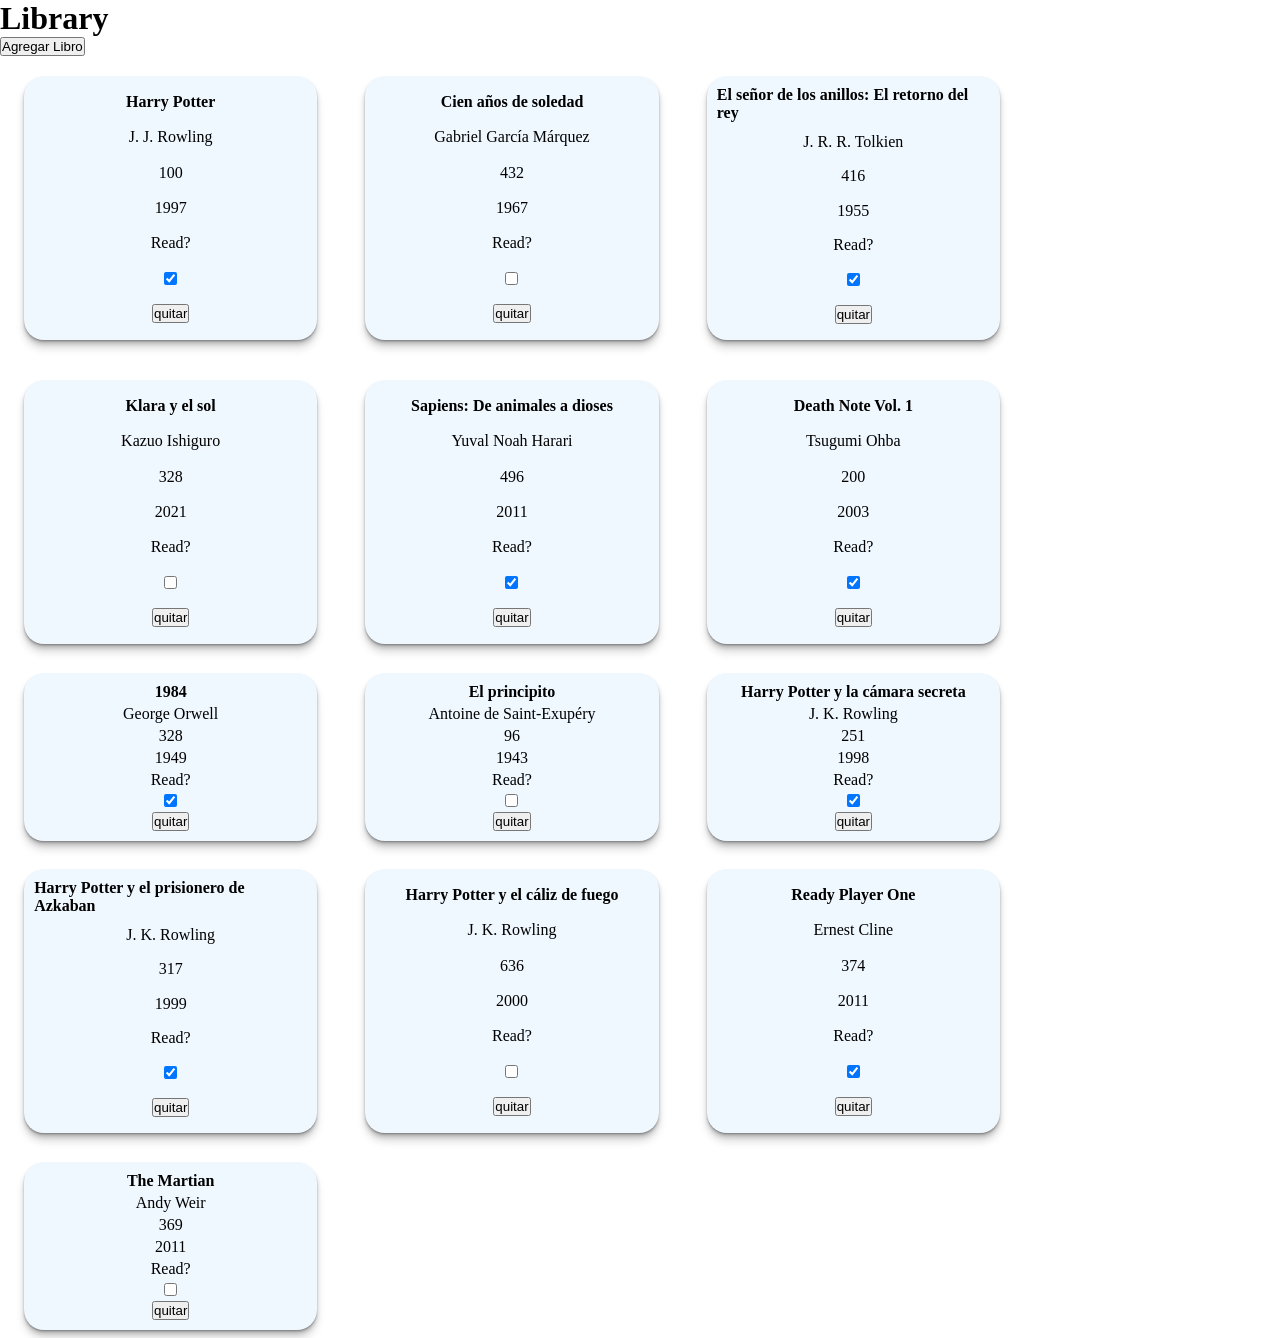
<file: index.html>
<!DOCTYPE html>
<html lang="en">
<head>
  <meta charset="UTF-8">
  <meta name="viewport" content="width=device-width, initial-scale=1.0">
  <title>Document</title>
  <script src="script.js" defer></script>
  <link rel="stylesheet" href="style.css">
</head>
<body>

  <h1>Library</h1>
  <button id="add-book-btn">Agregar Libro</button>
  <div id="container"></div>
  <dialog id="book-dialog">
    <form id="book-form" method="dialog">
      <h2>Agregar un nuevo libro</h2>
      <label for="title">title: </label>
      <input type="text" name="title" placeholder="title" value="El Principito" required>
      <label for="author">Author: </label>
      <input type="text" name="author" placeholder="autor" value="Hakicho" required>
      <label for="pages">Pages: </label>
      <input type="number" name="pages" placeholder="pages" value="1000" required>
      <label for="year">Year: </label>
      <input type="number" name="year" placeholder="year" value="1950" required>
      <label for="read">
      <input type="checkbox" id="read" placeholder="read" checked> Leido?
      </label>
      <div>
        <button type="submit" id="agregar-btn">Agregar</button>
        <button type="button" id="cancel-btn">Cancelar</button>
      </div>
    </form>
  </dialog>
</body>
</html>
</file>
<file: style.css>
* {
  margin: 0px;
  padding: 0px;
}
body {
  background-color: rgb(255, 255, 255);
  width: 10fr;
}

#container {
  width: 80vw;
  align-self: center;
  justify-self: center;
  background-color: rgb(255, 255, 255);
  display: grid;
  grid-template-columns: repeat(3, 1fr);
  grid-template-rows: repeat(2, 3fr);
}

.libro {
  background-color: aliceblue;
  display: grid;
  align-content: center;
  justify-content: center;
  align-self: center;
  justify-self: center;
  grid-template-columns:2fr;
  grid-template-rows: repeat(7, 1fr);
  border-radius: 20px;
  align-items: center;
  justify-items: center;
  width: 80%;
  height: 80%;
  gap:4px;
  margin: 4px;
  padding: 10px;

  box-shadow:0 1px 1px rgba(0,0,0,0.15),0 2px 2px rgba(0,0,0,0.15),0 4px 4px rgba(0,0,0,0.15),0 8px 8px rgba(0,0,0,0.15)}.shadow-5{box-shadow:0 1px 1px rgba(0,0,0,0.12),0 2px 2px rgba(0,0,0,0.12),0 4px 4px rgba(0,0,0,0.12),0 8px 8px rgba(0,0,0,0.12),0 16px 16px rgba(0,0,0,0.12)}.shadow-6{box-shadow:0 1px 1px rgba(0,0,0,0.11),0 2px 2px rgba(0,0,0,0.11),0 4px 4px rgba(0,0,0,0.11),0 8px 8px rgba(0,0,0,0.11),0 16px 16px rgba(0,0,0,0.11),0 32px 32px rgba(0,0,0,0.11)}.shadow-sharp{box-shadow:0 1px 1px rgba(0,0,0,0.25),0 2px 2px rgba(0,0,0,0.2),0 4px 4px rgba(0,0,0,0.15),0 8px 8px rgba(0,0,0,0.1),0 16px 16px rgba(0,0,0,0.05)}.shadow-diffuse{box-shadow:0 1px 1px rgba(0,0,0,0.08),0 2px 2px rgba(0,0,0,0.12),0 4px 4px rgba(0,0,0,0.16),0 8px 8px rgba(0,0,0,0.2)}.shadow-dreamy{box-shadow:0 1px 2px rgba(0,0,0,0.07),0 2px 4px rgba(0,0,0,0.07),0 4px 8px rgba(0,0,0,0.07),0 8px 16px rgba(0,0,0,0.07),0 16px 32px rgba(0,0,0,0.07),0 32px 64px rgba(0,0,0,0.07)}.shadow-shorter{box-shadow:0 1px 1px rgba(0,0,0,0.11),0 2px 2px rgba(0,0,0,0.11),0 4px 4px rgba(0,0,0,0.11),0 6px 8px rgba(0,0,0,0.11),0 8px 16px rgba(0,0,0,0.11)}.shadow-longer{box-shadow:0 2px 1px rgba(0,0,0,0.09),0 4px 2px rgba(0,0,0,0.09),0 8px 4px rgba(0,0,0,0.09),0 16px 8px rgba(0,0,0,0.09),0 32px 16px rgba(0,0,0,0.09)

}
</file>
